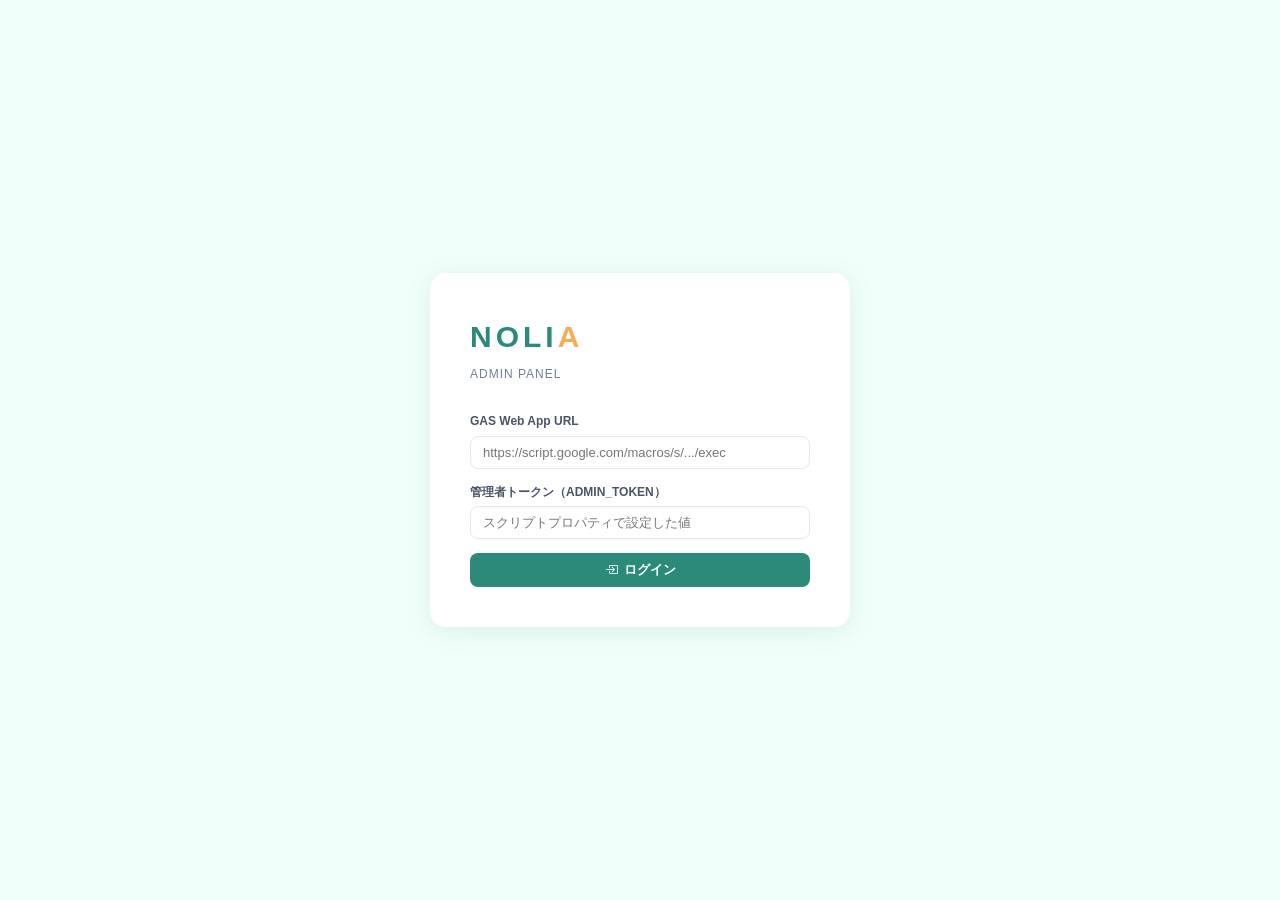
<file: admin/index.html>
<!DOCTYPE html>
<html lang="ja">
<head>
  <meta charset="UTF-8">
  <meta name="viewport" content="width=device-width, initial-scale=1.0">
  <title>Nolia 管理者パネル</title>
  <link rel="stylesheet" href="https://cdn.jsdelivr.net/npm/bootstrap-icons@1.11.0/font/bootstrap-icons.css">
  <style>
    :root {
      --pri:    #2B8A7A;
      --pri-lt: #38B2AC;
      --acc:    #F6AD55;
      --dark:   #1A3C34;
      --bg:     #F0FFF9;
      --text:   #2D3748;
      --muted:  #718096;
      --border: #E2E8F0;
      --sw:     220px;
    }
    * { box-sizing: border-box; margin: 0; padding: 0; }
    body {
      background: #f1f5f9;
      color: var(--text);
      font-family: 'Noto Sans JP', 'Hiragino Kaku Gothic ProN', Meiryo, sans-serif;
      font-size: 14px;
      line-height: 1.6;
    }

    /* ── ログイン ── */
    #login-screen {
      min-height: 100vh;
      display: flex;
      align-items: center;
      justify-content: center;
      background: var(--bg);
    }
    .login-card {
      background: white;
      border-radius: 16px;
      padding: 40px;
      width: 100%;
      max-width: 420px;
      box-shadow: 0 4px 24px rgba(43,138,122,0.12);
    }
    .login-logo {
      font-size: 30px;
      font-weight: 800;
      color: var(--pri);
      letter-spacing: 4px;
    }
    .login-logo em { color: var(--acc); font-style: normal; }
    .login-sub { font-size: 12px; color: var(--muted); margin: 4px 0 28px; letter-spacing: 1px; }

    /* ── レイアウト ── */
    #admin-app { display: flex; min-height: 100vh; }

    /* ── サイドバー ── */
    #sidebar {
      width: var(--sw);
      background: var(--dark);
      color: white;
      display: flex;
      flex-direction: column;
      position: fixed;
      top: 0; left: 0;
      height: 100vh;
      z-index: 100;
      overflow-y: auto;
    }
    .sb-logo {
      padding: 22px 20px 16px;
      font-size: 20px;
      font-weight: 800;
      letter-spacing: 2px;
      border-bottom: 1px solid rgba(255,255,255,0.08);
    }
    .sb-logo em { color: var(--acc); font-style: normal; }
    .sb-logo small {
      display: block;
      font-size: 10px;
      font-weight: 400;
      opacity: 0.5;
      letter-spacing: 1px;
      margin-top: 2px;
    }
    .sb-nav { list-style: none; padding: 14px 0; flex: 1; }
    .sb-nav li a {
      display: flex;
      align-items: center;
      gap: 10px;
      padding: 12px 20px;
      color: rgba(255,255,255,0.65);
      text-decoration: none;
      font-size: 13px;
      cursor: pointer;
      transition: all 0.15s;
      border-left: 3px solid transparent;
    }
    .sb-nav li a:hover { background: rgba(255,255,255,0.06); color: white; }
    .sb-nav li a.active { background: rgba(43,138,122,0.35); color: white; border-left-color: var(--acc); }
    .sb-nav li a i { font-size: 17px; width: 22px; }
    .sb-footer {
      padding: 14px 20px;
      border-top: 1px solid rgba(255,255,255,0.08);
    }
    .sb-footer a {
      color: rgba(255,255,255,0.4);
      font-size: 12px;
      text-decoration: none;
      display: flex;
      align-items: center;
      gap: 6px;
      cursor: pointer;
    }
    .sb-footer a:hover { color: rgba(255,255,255,0.7); }

    /* ── メインエリア ── */
    #main-content { margin-left: var(--sw); flex: 1; display: flex; flex-direction: column; }
    .top-bar {
      background: white;
      border-bottom: 1px solid var(--border);
      padding: 0 24px;
      height: 56px;
      display: flex;
      align-items: center;
      justify-content: space-between;
      position: sticky;
      top: 0;
      z-index: 50;
    }
    .top-bar h1 { font-size: 15px; font-weight: 700; }
    .content-body { padding: 24px; flex: 1; }

    /* ── タブ ── */
    .tab-pane { display: none; }
    .tab-pane.active { display: block; }

    /* ── 統計 ── */
    .stat-grid {
      display: grid;
      grid-template-columns: repeat(auto-fit, minmax(130px, 1fr));
      gap: 14px;
      margin-bottom: 20px;
    }
    .stat-box {
      background: white;
      border-radius: 12px;
      padding: 20px 16px;
      text-align: center;
      box-shadow: 0 1px 3px rgba(0,0,0,0.06);
    }
    .stat-num { font-size: 34px; font-weight: 800; color: var(--pri); line-height: 1.1; }
    .stat-label { font-size: 11px; color: var(--muted); margin-top: 6px; }

    /* ── カード ── */
    .card {
      background: white;
      border-radius: 12px;
      padding: 20px;
      margin-bottom: 18px;
      box-shadow: 0 1px 3px rgba(0,0,0,0.06);
    }
    .card-header {
      display: flex;
      align-items: center;
      justify-content: space-between;
      margin-bottom: 16px;
      padding-bottom: 12px;
      border-bottom: 1px solid var(--border);
    }
    .card-header h2 { font-size: 14px; font-weight: 700; }

    /* ── テーブル ── */
    .tbl-wrap { overflow-x: auto; }
    table.atbl {
      width: 100%;
      border-collapse: collapse;
      font-size: 13px;
    }
    table.atbl th {
      background: #f8fafc;
      padding: 10px 12px;
      text-align: left;
      font-weight: 600;
      color: #4a5568;
      border-bottom: 2px solid var(--border);
      white-space: nowrap;
    }
    table.atbl td {
      padding: 10px 12px;
      border-bottom: 1px solid #f4f4f4;
      vertical-align: middle;
    }
    table.atbl tr:last-child td { border-bottom: none; }
    table.atbl tr:hover td { background: #fafafa; }
    .empty-row td { text-align: center; padding: 32px !important; color: var(--muted); }

    /* ── バッジ ── */
    .bdg {
      display: inline-block;
      padding: 2px 8px;
      border-radius: 99px;
      font-size: 11px;
      font-weight: 600;
    }
    .bdg-green  { background: #c6f6d5; color: #276749; }
    .bdg-red    { background: #fed7d7; color: #9b2c2c; }
    .bdg-yellow { background: #fefcbf; color: #744210; }
    .bdg-gray   { background: #e2e8f0; color: #4a5568; }
    .bdg-blue   { background: #bee3f8; color: #2b6cb0; }

    /* ── ボタン ── */
    .btn {
      display: inline-flex;
      align-items: center;
      gap: 6px;
      padding: 8px 16px;
      border: none;
      border-radius: 8px;
      font-size: 13px;
      font-weight: 600;
      cursor: pointer;
      transition: filter 0.15s;
    }
    .btn:hover { filter: brightness(1.08); }
    .btn:disabled { opacity: 0.5; cursor: not-allowed; filter: none; }
    .btn-primary  { background: var(--pri); color: white; }
    .btn-danger   { background: #e53e3e; color: white; }
    .btn-warning  { background: #dd6b20; color: white; }
    .btn-ghost    { background: #f1f5f9; color: var(--text); }
    .btn-sm       { padding: 4px 10px; font-size: 12px; gap: 4px; }
    .btn-full     { width: 100%; justify-content: center; }

    /* ── フォーム ── */
    .fgrp { margin-bottom: 14px; }
    .fgrp label { display: block; font-size: 12px; font-weight: 600; color: #4a5568; margin-bottom: 4px; }
    .fgrp label .req { color: #e53e3e; margin-left: 2px; }
    .frow { display: grid; gap: 12px; }
    .frow.col2 { grid-template-columns: 1fr 1fr; }
    .fctl {
      width: 100%;
      padding: 8px 12px;
      border: 1.5px solid var(--border);
      border-radius: 8px;
      font-size: 13px;
      outline: none;
      transition: border-color 0.15s, box-shadow 0.15s;
      font-family: inherit;
    }
    .fctl:focus { border-color: var(--pri); box-shadow: 0 0 0 3px rgba(43,138,122,0.1); }
    textarea.fctl { resize: vertical; }

    /* ── モーダル ── */
    .modal-bg {
      position: fixed;
      inset: 0;
      background: rgba(0,0,0,0.45);
      display: flex;
      align-items: center;
      justify-content: center;
      z-index: 1000;
      opacity: 0;
      pointer-events: none;
      transition: opacity 0.2s;
    }
    .modal-bg.open { opacity: 1; pointer-events: auto; }
    .modal-box {
      background: white;
      border-radius: 16px;
      padding: 28px;
      width: 100%;
      max-width: 520px;
      max-height: 90vh;
      overflow-y: auto;
      transform: translateY(12px);
      transition: transform 0.2s;
    }
    .modal-bg.open .modal-box { transform: translateY(0); }
    .modal-title {
      font-size: 15px;
      font-weight: 700;
      margin-bottom: 20px;
      display: flex;
      align-items: center;
      gap: 8px;
    }
    .modal-title i { color: var(--pri); }
    .modal-foot {
      display: flex;
      gap: 8px;
      justify-content: flex-end;
      margin-top: 20px;
      padding-top: 16px;
      border-top: 1px solid var(--border);
    }

    /* ── トースト ── */
    #toast {
      position: fixed;
      bottom: 24px;
      right: 24px;
      background: var(--dark);
      color: white;
      padding: 12px 18px;
      border-radius: 10px;
      font-size: 13px;
      opacity: 0;
      transform: translateY(8px);
      transition: all 0.25s;
      z-index: 9999;
      pointer-events: none;
      max-width: 320px;
    }
    #toast.show { opacity: 1; transform: translateY(0); }
    #toast.err  { background: #e53e3e; }

    /* ── ローダー ── */
    .spin {
      display: inline-block;
      width: 20px; height: 20px;
      border: 2.5px solid var(--border);
      border-top-color: var(--pri);
      border-radius: 50%;
      animation: spin 0.7s linear infinite;
      vertical-align: middle;
    }
    @keyframes spin { to { transform: rotate(360deg); } }
    .loading-cell { text-align: center; padding: 32px !important; color: var(--muted); }

    /* ── クイックアクション ── */
    .quick-actions {
      display: flex;
      gap: 12px;
      flex-wrap: wrap;
      margin-bottom: 8px;
    }
    #report-result { margin-top: 10px; font-size: 13px; }

    /* ── ユーザー詳細 ── */
    .mono { font-family: 'Courier New', monospace; font-size: 11px; color: var(--muted); }

    /* ── レスポンシブ（iPad以下） ── */
    @media (max-width: 768px) {
      :root { --sw: 56px; }
      .sb-logo small, .sb-nav li a span { display: none; }
      .sb-logo { font-size: 14px; padding: 16px 10px; }
      .sb-nav li a { padding: 14px; justify-content: center; }
      .sb-footer a span { display: none; }
      .frow.col2 { grid-template-columns: 1fr; }
    }
  </style>
</head>
<body>

<!-- ============ ログイン画面 ============ -->
<div id="login-screen">
  <div class="login-card">
    <div class="login-logo">NOLI<em>A</em></div>
    <div class="login-sub">ADMIN PANEL</div>
    <div class="fgrp">
      <label>GAS Web App URL</label>
      <input id="inp-url" class="fctl" type="url"
        placeholder="https://script.google.com/macros/s/.../exec">
    </div>
    <div class="fgrp">
      <label>管理者トークン（ADMIN_TOKEN）</label>
      <input id="inp-tok" class="fctl" type="password"
        placeholder="スクリプトプロパティで設定した値">
    </div>
    <button class="btn btn-primary btn-full" onclick="doLogin()">
      <i class="bi bi-box-arrow-in-right"></i> ログイン
    </button>
    <div id="login-err" style="color:#e53e3e; font-size:12px; margin-top:10px; display:none"></div>
  </div>
</div>

<!-- ============ 管理アプリ ============ -->
<div id="admin-app" style="display:none">

  <!-- サイドバー -->
  <nav id="sidebar">
    <div class="sb-logo">NOLI<em>A</em><small>ADMIN PANEL</small></div>
    <ul class="sb-nav">
      <li><a id="nav-dashboard" class="active" onclick="switchTab('dashboard')">
        <i class="bi bi-grid-1x2-fill"></i><span>ダッシュボード</span>
      </a></li>
      <li><a id="nav-users" onclick="switchTab('users')">
        <i class="bi bi-people-fill"></i><span>会員管理</span>
      </a></li>
      <li><a id="nav-content" onclick="switchTab('content')">
        <i class="bi bi-file-earmark-richtext"></i><span>コンテンツ</span>
      </a></li>
      <li><a id="nav-testimonials" onclick="switchTab('testimonials')">
        <i class="bi bi-chat-quote-fill"></i><span>口コミ管理</span>
      </a></li>
    </ul>
    <div class="sb-footer">
      <a onclick="doLogout()">
        <i class="bi bi-box-arrow-left"></i><span>ログアウト</span>
      </a>
    </div>
  </nav>

  <!-- メインコンテンツ -->
  <div id="main-content">
    <div class="top-bar">
      <h1 id="page-title">ダッシュボード</h1>
      <span id="top-badge" style="font-size:12px; color:var(--muted)"></span>
    </div>
    <div class="content-body">

      <!-- ─── ダッシュボード ─── -->
      <div id="tab-dashboard" class="tab-pane active">
        <div class="stat-grid" id="stat-grid">
          <div class="stat-box" style="text-align:center"><span class="spin"></span></div>
        </div>

        <div class="card">
          <div class="card-header"><h2><i class="bi bi-lightning-charge-fill" style="color:var(--acc)"></i> クイックアクション</h2></div>
          <div class="quick-actions">
            <button class="btn btn-primary" id="btn-report" onclick="triggerReports()">
              <i class="bi bi-send-fill"></i> 今すぐレポート生成・送信
            </button>
            <button class="btn btn-ghost" onclick="switchTab('users')">
              <i class="bi bi-person-plus-fill"></i> 新規会員を登録
            </button>
            <button class="btn btn-ghost" onclick="refreshAll()">
              <i class="bi bi-arrow-clockwise"></i> 画面を更新
            </button>
          </div>
          <div id="report-result"></div>
        </div>

        <div class="card">
          <div class="card-header"><h2>最近の会員登録</h2></div>
          <div id="recent-users"><span class="spin"></span></div>
        </div>
      </div>

      <!-- ─── 会員管理 ─── -->
      <div id="tab-users" class="tab-pane">
        <div class="card">
          <div class="card-header">
            <h2>会員一覧</h2>
            <button class="btn btn-primary btn-sm" onclick="openUserModal()">
              <i class="bi bi-person-plus"></i> 新規登録
            </button>
          </div>
          <div class="tbl-wrap">
            <table class="atbl">
              <thead>
                <tr>
                  <th>ユーザーID</th>
                  <th>名前</th>
                  <th>メールアドレス</th>
                  <th>参加日</th>
                  <th>最終記録日</th>
                  <th>ステータス</th>
                </tr>
              </thead>
              <tbody id="users-tbody">
                <tr><td class="loading-cell" colspan="6"><span class="spin"></span></td></tr>
              </tbody>
            </table>
          </div>
        </div>
      </div>

      <!-- ─── コンテンツ管理 ─── -->
      <div id="tab-content" class="tab-pane">
        <div class="card">
          <div class="card-header">
            <h2>コンテンツ一覧</h2>
            <button class="btn btn-primary btn-sm" onclick="openContentModal(null)">
              <i class="bi bi-plus-lg"></i> 追加
            </button>
          </div>
          <div class="tbl-wrap">
            <table class="atbl">
              <thead>
                <tr>
                  <th>順</th>
                  <th>種類</th>
                  <th>タイトル</th>
                  <th>概要</th>
                  <th>公開</th>
                  <th>操作</th>
                </tr>
              </thead>
              <tbody id="content-tbody">
                <tr><td class="loading-cell" colspan="6"><span class="spin"></span></td></tr>
              </tbody>
            </table>
          </div>
        </div>
      </div>

      <!-- ─── 口コミ管理 ─── -->
      <div id="tab-testimonials" class="tab-pane">
        <div class="card">
          <div class="card-header">
            <h2>口コミ一覧</h2>
            <span id="pending-count" style="font-size:12px; color:var(--muted)"></span>
          </div>
          <div class="tbl-wrap">
            <table class="atbl">
              <thead>
                <tr>
                  <th>投稿日</th>
                  <th>表示名</th>
                  <th>継続期間</th>
                  <th>内容</th>
                  <th>ステータス</th>
                  <th>操作</th>
                </tr>
              </thead>
              <tbody id="testi-tbody">
                <tr><td class="loading-cell" colspan="6"><span class="spin"></span></td></tr>
              </tbody>
            </table>
          </div>
        </div>
      </div>

    </div>
  </div>
</div>

<!-- ─── 会員登録モーダル ─── -->
<div class="modal-bg" id="modal-user">
  <div class="modal-box">
    <div class="modal-title"><i class="bi bi-person-plus-fill"></i> 新規会員登録</div>
    <div class="fgrp">
      <label>お名前<span class="req">*</span></label>
      <input id="u-name" class="fctl" placeholder="例：山田 太郎">
    </div>
    <div class="fgrp">
      <label>メールアドレス<span class="req">*</span></label>
      <input id="u-email" class="fctl" type="email" placeholder="例：taro@example.com">
    </div>
    <p style="font-size:12px; color:var(--muted); margin-top:4px">
      <i class="bi bi-info-circle"></i>
      登録すると招待メールが自動送信されます。
    </p>
    <div class="modal-foot">
      <button class="btn btn-ghost" onclick="closeModal('modal-user')">キャンセル</button>
      <button class="btn btn-primary" onclick="createUser()">
        <i class="bi bi-send"></i> 登録して招待メールを送る
      </button>
    </div>
  </div>
</div>

<!-- ─── コンテンツ モーダル ─── -->
<div class="modal-bg" id="modal-content">
  <div class="modal-box">
    <div class="modal-title" id="c-modal-title">
      <i class="bi bi-file-earmark-plus"></i> コンテンツ追加
    </div>
    <div class="frow col2">
      <div class="fgrp">
        <label>種類</label>
        <select id="c-type" class="fctl">
          <option value="tip">Tips（健康豆知識）</option>
          <option value="blog">ブログ記事</option>
          <option value="news">お知らせ</option>
          <option value="campaign">キャンペーン</option>
        </select>
      </div>
      <div class="fgrp">
        <label>カテゴリ</label>
        <input id="c-cat" class="fctl" placeholder="例：栄養・運動・睡眠">
      </div>
    </div>
    <div class="fgrp">
      <label>タイトル<span class="req">*</span></label>
      <input id="c-title" class="fctl" placeholder="記事のタイトル">
    </div>
    <div class="fgrp">
      <label>概要文（アプリ内カード表示用）</label>
      <textarea id="c-excerpt" class="fctl" rows="3" placeholder="2〜3行で簡潔に"></textarea>
    </div>
    <div class="fgrp">
      <label>リンク先URL（外部記事・ブログ等）</label>
      <input id="c-url" class="fctl" type="url" placeholder="https://...">
    </div>
    <div class="frow col2">
      <div class="fgrp">
        <label>表示開始日（空欄＝即時）</label>
        <input id="c-start" class="fctl" type="date">
      </div>
      <div class="fgrp">
        <label>表示終了日（空欄＝無期限）</label>
        <input id="c-end" class="fctl" type="date">
      </div>
    </div>
    <div class="frow col2">
      <div class="fgrp">
        <label>表示順（小さいほど上）</label>
        <input id="c-order" class="fctl" type="number" value="99" min="1">
      </div>
      <div class="fgrp">
        <label>公開設定</label>
        <select id="c-active" class="fctl">
          <option value="true">公開中</option>
          <option value="false">非公開</option>
        </select>
      </div>
    </div>
    <div class="modal-foot">
      <button class="btn btn-ghost" onclick="closeModal('modal-content')">キャンセル</button>
      <button class="btn btn-primary" onclick="saveContent()">
        <i class="bi bi-check-lg"></i> 保存
      </button>
    </div>
  </div>
</div>

<!-- ─── トースト ─── -->
<div id="toast"></div>

<script>
// =============================================
// Nolia Admin Panel v1.0
// =============================================

const A = {
  apiBase: '',
  token: '',

  async call(action, payload, method = 'GET') {
    const url = this.apiBase + '?action=' + encodeURIComponent(action)
      + (method === 'GET' ? '&token=' + encodeURIComponent(this.token) : '');
    const opts = { method };
    if (method === 'POST') {
      opts.headers = { 'Content-Type': 'text/plain;charset=utf-8' };
      opts.body    = JSON.stringify(Object.assign({ token: this.token }, payload || {}));
    }
    const r = await fetch(url, opts);
    return r.json();
  },
};

// ── データキャッシュ ──
let _users    = [];
let _content  = [];
let _testis   = [];
let _editContentId = null;

// ────────────────────────────────────────────
// ログイン
// ────────────────────────────────────────────
async function doLogin() {
  const url   = document.getElementById('inp-url').value.trim();
  const token = document.getElementById('inp-tok').value.trim();
  const err   = document.getElementById('login-err');
  err.style.display = 'none';

  if (!url || !token) {
    err.textContent = 'URLとトークンを両方入力してください';
    err.style.display = 'block';
    return;
  }

  A.apiBase = url;
  A.token   = token;

  try {
    const res = await A.call('getUsers');
    if (!res.ok) {
      err.textContent = '認証失敗：' + (res.error || 'トークンを確認してください');
      err.style.display = 'block';
      return;
    }
    sessionStorage.setItem('n_api',   url);
    sessionStorage.setItem('n_tok',   token);
    showApp();
  } catch(e) {
    err.textContent = '接続エラー：URLを確認してください';
    err.style.display = 'block';
  }
}

function doLogout() {
  sessionStorage.removeItem('n_api');
  sessionStorage.removeItem('n_tok');
  document.getElementById('login-screen').style.display = 'flex';
  document.getElementById('admin-app').style.display   = 'none';
}

function showApp() {
  document.getElementById('login-screen').style.display = 'none';
  document.getElementById('admin-app').style.display   = 'flex';
  refreshAll();
}

async function refreshAll() {
  await Promise.all([loadUsers(), loadContent(), loadTestimonials()]);
  renderDashboard();
}

// ────────────────────────────────────────────
// タブ切り替え
// ────────────────────────────────────────────
const TAB_TITLES = {
  dashboard:    'ダッシュボード',
  users:        '会員管理',
  content:      'コンテンツ管理',
  testimonials: '口コミ管理',
};

function switchTab(name) {
  document.querySelectorAll('.tab-pane').forEach(el => el.classList.remove('active'));
  document.querySelectorAll('.sb-nav li a').forEach(el => el.classList.remove('active'));
  document.getElementById('tab-' + name).classList.add('active');
  document.getElementById('nav-' + name).classList.add('active');
  document.getElementById('page-title').textContent = TAB_TITLES[name] || name;
}

// ────────────────────────────────────────────
// ダッシュボード
// ────────────────────────────────────────────
function renderDashboard() {
  const total   = _users.length;
  const active  = _users.filter(u => u.status === 'active').length;
  const today   = new Date().toISOString().split('T')[0];
  const newToday = _users.filter(u => (u.joined_at || '').startsWith(today)).length;
  const pending  = _testis.filter(t => t.status === 'pending').length;

  document.getElementById('stat-grid').innerHTML = [
    { n: total,   l: '総会員数' },
    { n: active,  l: 'アクティブ会員' },
    { n: newToday,l: '本日の新規登録' },
    { n: pending, l: '未承認の口コミ' },
  ].map(s => `
    <div class="stat-box">
      <div class="stat-num">${s.n}</div>
      <div class="stat-label">${s.l}</div>
    </div>
  `).join('');

  const recent = _users.slice(0, 5);
  document.getElementById('recent-users').innerHTML = recent.length === 0
    ? '<p style="color:var(--muted); font-size:13px">まだ会員がいません</p>'
    : `<table class="atbl">
        <thead><tr><th>名前</th><th>メール</th><th>参加日</th><th>ステータス</th></tr></thead>
        <tbody>${recent.map(u => `
          <tr>
            <td><strong>${esc(u.name)}</strong></td>
            <td>${esc(u.email)}</td>
            <td>${(u.joined_at || '').split('T')[0] || '—'}</td>
            <td>${statusBadge(u.status)}</td>
          </tr>`).join('')}
        </tbody>
      </table>`;
}

async function triggerReports() {
  const btn = document.getElementById('btn-report');
  const res_el = document.getElementById('report-result');
  btn.disabled = true;
  btn.innerHTML = '<span class="spin"></span> 生成中…';
  res_el.innerHTML = '';

  try {
    const res = await A.call('generateReports', {}, 'POST');
    if (res.ok) {
      res_el.innerHTML = '<span style="color:#276749"><i class="bi bi-check-circle-fill"></i> レポート生成・送信が完了しました</span>';
      toast('レポートを全会員に送信しました');
    } else {
      res_el.innerHTML = '<span style="color:#e53e3e"><i class="bi bi-x-circle-fill"></i> エラー：' + esc(res.error || '不明') + '</span>';
    }
  } catch(e) {
    res_el.innerHTML = '<span style="color:#e53e3e">接続エラー</span>';
  }
  btn.disabled = false;
  btn.innerHTML = '<i class="bi bi-send-fill"></i> 今すぐレポート生成・送信';
}

// ────────────────────────────────────────────
// 会員管理
// ────────────────────────────────────────────
async function loadUsers() {
  const res = await A.call('getUsers');
  if (!res.ok) {
    document.getElementById('users-tbody').innerHTML =
      '<tr><td colspan="6" class="loading-cell" style="color:#e53e3e">読み込みエラー：' + esc(res.error || '') + '</td></tr>';
    return;
  }
  _users = res.users || [];
  renderUsers();
}

function renderUsers() {
  const tbody = document.getElementById('users-tbody');
  if (_users.length === 0) {
    tbody.innerHTML = '<tr><td colspan="6" class="empty-row">会員がいません</td></tr>';
    return;
  }
  tbody.innerHTML = _users.map(u => `
    <tr>
      <td class="mono">${esc(u.user_id)}</td>
      <td>
        <strong>${esc(u.name)}</strong>
        ${u.display_name && u.display_name !== u.name
          ? '<br><span style="font-size:11px;color:var(--muted)">表示名：' + esc(u.display_name) + '</span>'
          : ''}
      </td>
      <td>${esc(u.email)}</td>
      <td>${(u.joined_at || '').split('T')[0] || '—'}</td>
      <td>${u.last_record_at
        ? (u.last_record_at + '').split('T')[0]
        : '<span style="color:var(--muted)">未記録</span>'}</td>
      <td>${statusBadge(u.status)}</td>
    </tr>
  `).join('');
}

function openUserModal() {
  document.getElementById('u-name').value  = '';
  document.getElementById('u-email').value = '';
  openModal('modal-user');
}

async function createUser() {
  const name  = document.getElementById('u-name').value.trim();
  const email = document.getElementById('u-email').value.trim();
  if (!name || !email) { toast('名前とメールアドレスを入力してください', true); return; }

  const res = await A.call('createUser', { email, name }, 'POST');
  if (res.ok) {
    toast(esc(name) + 'さんを登録し招待メールを送信しました');
    closeModal('modal-user');
    await loadUsers();
    renderDashboard();
  } else {
    toast('エラー：' + (res.error || '登録失敗'), true);
  }
}

// ────────────────────────────────────────────
// コンテンツ管理
// ────────────────────────────────────────────
const TYPE_LABEL = { tip: 'Tips', blog: 'ブログ', news: 'お知らせ', campaign: 'キャンペーン' };

async function loadContent() {
  const res = await A.call('getContentAdmin');
  if (!res.ok) {
    document.getElementById('content-tbody').innerHTML =
      '<tr><td colspan="6" class="empty-row" style="color:var(--muted)">コンテンツがありません（GASにgetContentAdminルートを追加してください）</td></tr>';
    return;
  }
  _content = res.content || [];
  renderContent();
}

function renderContent() {
  const tbody = document.getElementById('content-tbody');
  if (_content.length === 0) {
    tbody.innerHTML = '<tr><td colspan="6" class="empty-row">コンテンツがありません。「追加」から登録してください。</td></tr>';
    return;
  }
  tbody.innerHTML = _content.map((c, i) => `
    <tr>
      <td style="text-align:center; color:var(--muted)">${c.display_order || '—'}</td>
      <td><span style="font-size:11px; background:#edf2f7; padding:2px 7px; border-radius:4px; font-weight:600">${esc(TYPE_LABEL[c.type] || c.type)}</span></td>
      <td>
        <strong>${esc(c.title)}</strong>
        ${c.category ? '<br><span style="font-size:11px;color:var(--muted)">' + esc(c.category) + '</span>' : ''}
      </td>
      <td style="max-width:180px; overflow:hidden; text-overflow:ellipsis; white-space:nowrap; color:var(--muted)">
        ${esc(c.excerpt || '—')}
      </td>
      <td>${c.active ? '<span class="bdg bdg-green">公開中</span>' : '<span class="bdg bdg-gray">非公開</span>'}</td>
      <td style="white-space:nowrap">
        <button class="btn btn-ghost btn-sm" data-ci="${i}" onclick="openContentModal(+this.dataset.ci)">
          <i class="bi bi-pencil"></i>
        </button>
        <button class="btn btn-danger btn-sm" data-ci="${i}" onclick="deleteContent(+this.dataset.ci)" style="margin-left:4px">
          <i class="bi bi-trash"></i>
        </button>
      </td>
    </tr>
  `).join('');
}

function openContentModal(idxOrNull) {
  const item = (idxOrNull !== null && idxOrNull !== undefined) ? _content[idxOrNull] : null;
  _editContentId = item ? item.content_id : null;
  document.getElementById('c-modal-title').innerHTML = item
    ? '<i class="bi bi-pencil"></i> コンテンツ編集'
    : '<i class="bi bi-file-earmark-plus"></i> コンテンツ追加';
  document.getElementById('c-type').value    = item ? (item.type || 'tip') : 'tip';
  document.getElementById('c-cat').value     = item ? (item.category || '') : '';
  document.getElementById('c-title').value   = item ? (item.title || '') : '';
  document.getElementById('c-excerpt').value = item ? (item.excerpt || '') : '';
  document.getElementById('c-url').value     = item ? (item.external_url || '') : '';
  document.getElementById('c-start').value   = item ? (item.display_start || '') : '';
  document.getElementById('c-end').value     = item ? (item.display_end || '') : '';
  document.getElementById('c-order').value   = item ? (item.display_order || 99) : 99;
  document.getElementById('c-active').value  = item ? String(!!item.active) : 'true';
  openModal('modal-content');
}

async function saveContent() {
  const title = document.getElementById('c-title').value.trim();
  if (!title) { toast('タイトルを入力してください', true); return; }

  const payload = {
    type:          document.getElementById('c-type').value,
    category:      document.getElementById('c-cat').value.trim(),
    title,
    excerpt:       document.getElementById('c-excerpt').value.trim(),
    external_url:  document.getElementById('c-url').value.trim(),
    display_start: document.getElementById('c-start').value,
    display_end:   document.getElementById('c-end').value,
    display_order: parseInt(document.getElementById('c-order').value) || 99,
    active:        document.getElementById('c-active').value === 'true',
  };

  const action = _editContentId ? 'updateContent' : 'addContent';
  if (_editContentId) payload.content_id = _editContentId;

  const res = await A.call(action, payload, 'POST');
  if (res.ok) {
    toast(_editContentId ? 'コンテンツを更新しました' : 'コンテンツを追加しました');
    closeModal('modal-content');
    await loadContent();
  } else {
    toast('エラー：' + (res.error || '保存失敗'), true);
  }
}

async function deleteContent(idx) {
  const item = _content[idx];
  if (!item) return;
  if (!confirm('「' + item.title + '」を非公開にしますか？')) return;
  const res = await A.call('deleteContent', { content_id: item.content_id }, 'POST');
  if (res.ok) { toast('コンテンツを非公開にしました'); await loadContent(); }
  else toast('エラー：' + (res.error || '失敗'), true);
}

// ────────────────────────────────────────────
// 口コミ管理
// ────────────────────────────────────────────
const STATUS_LABEL = { pending: '審査待ち', approved: '承認済み', rejected: '却下' };

async function loadTestimonials() {
  const res = await A.call('getTestimonials');
  if (!res.ok) {
    document.getElementById('testi-tbody').innerHTML =
      '<tr><td colspan="6" class="empty-row">口コミがありません</td></tr>';
    return;
  }
  _testis = res.testimonials || [];
  renderTestimonials();
}

function renderTestimonials() {
  const pending = _testis.filter(t => t.status === 'pending').length;
  document.getElementById('pending-count').textContent =
    pending > 0 ? `未承認 ${pending}件` : '';

  const tbody = document.getElementById('testi-tbody');
  if (_testis.length === 0) {
    tbody.innerHTML = '<tr><td colspan="6" class="empty-row">口コミがありません</td></tr>';
    return;
  }

  tbody.innerHTML = _testis.map((t, i) => `
    <tr>
      <td style="white-space:nowrap; font-size:12px; color:var(--muted)">${(t.submitted_at || '').split('T')[0] || '—'}</td>
      <td>${esc(t.display_name || '匿名')}</td>
      <td>${esc(t.duration || '—')}</td>
      <td style="max-width:240px">${esc(t.content || '')}</td>
      <td>${testiBadge(t.status)}</td>
      <td style="white-space:nowrap">
        ${t.status === 'pending' ? `
          <button class="btn btn-primary btn-sm" data-ti="${i}" data-act="approve" onclick="updateTesti(+this.dataset.ti, this.dataset.act)">
            <i class="bi bi-check-lg"></i> 承認
          </button>
          <button class="btn btn-warning btn-sm" data-ti="${i}" data-act="reject" onclick="updateTesti(+this.dataset.ti, this.dataset.act)" style="margin-left:4px">
            <i class="bi bi-x-lg"></i> 却下
          </button>
        ` : '<span style="color:var(--muted)">—</span>'}
      </td>
    </tr>
  `).join('');
}

async function updateTesti(idx, action) {
  const t = _testis[idx];
  if (!t) return;
  const label = action === 'approve' ? '承認' : '却下';
  if (!confirm('この口コミを' + label + 'しますか？')) return;
  const res = await A.call('approveTestimonial', { testimonial_id: t.testimonial_id, action }, 'POST');
  if (res.ok) { toast('口コミを' + label + 'しました'); await loadTestimonials(); renderDashboard(); }
  else toast('エラー：' + (res.error || '失敗'), true);
}

// ────────────────────────────────────────────
// ユーティリティ
// ────────────────────────────────────────────
function esc(s) {
  return String(s == null ? '' : s)
    .replace(/&/g, '&amp;')
    .replace(/</g, '&lt;')
    .replace(/>/g, '&gt;')
    .replace(/"/g, '&quot;')
    .replace(/'/g, '&#39;');
}

function statusBadge(status) {
  if (status === 'active') return '<span class="bdg bdg-green">アクティブ</span>';
  return '<span class="bdg bdg-red">停止</span>';
}

function testiBadge(status) {
  const m = { pending: 'bdg-yellow', approved: 'bdg-green', rejected: 'bdg-gray' };
  return `<span class="bdg ${m[status] || 'bdg-gray'}">${esc(STATUS_LABEL[status] || status)}</span>`;
}

function openModal(id) { document.getElementById(id).classList.add('open'); }
function closeModal(id) { document.getElementById(id).classList.remove('open'); }

let _toastT;
function toast(msg, isErr = false) {
  const el = document.getElementById('toast');
  el.textContent = msg;
  el.className = 'show' + (isErr ? ' err' : '');
  clearTimeout(_toastT);
  _toastT = setTimeout(() => { el.className = ''; }, 3200);
}

// モーダル外クリックで閉じる
document.querySelectorAll('.modal-bg').forEach(bg => {
  bg.addEventListener('click', e => { if (e.target === bg) closeModal(bg.id); });
});

// Enterキーでログイン
document.getElementById('inp-tok').addEventListener('keydown', e => {
  if (e.key === 'Enter') doLogin();
});

// ── セッション復元 ──
(function init() {
  const api = sessionStorage.getItem('n_api');
  const tok = sessionStorage.getItem('n_tok');
  if (api && tok) {
    A.apiBase = api;
    A.token   = tok;
    document.getElementById('inp-url').value = api;
    document.getElementById('inp-tok').value = tok;
    showApp();
  }
})();
</script>
</body>
</html>
</file>
